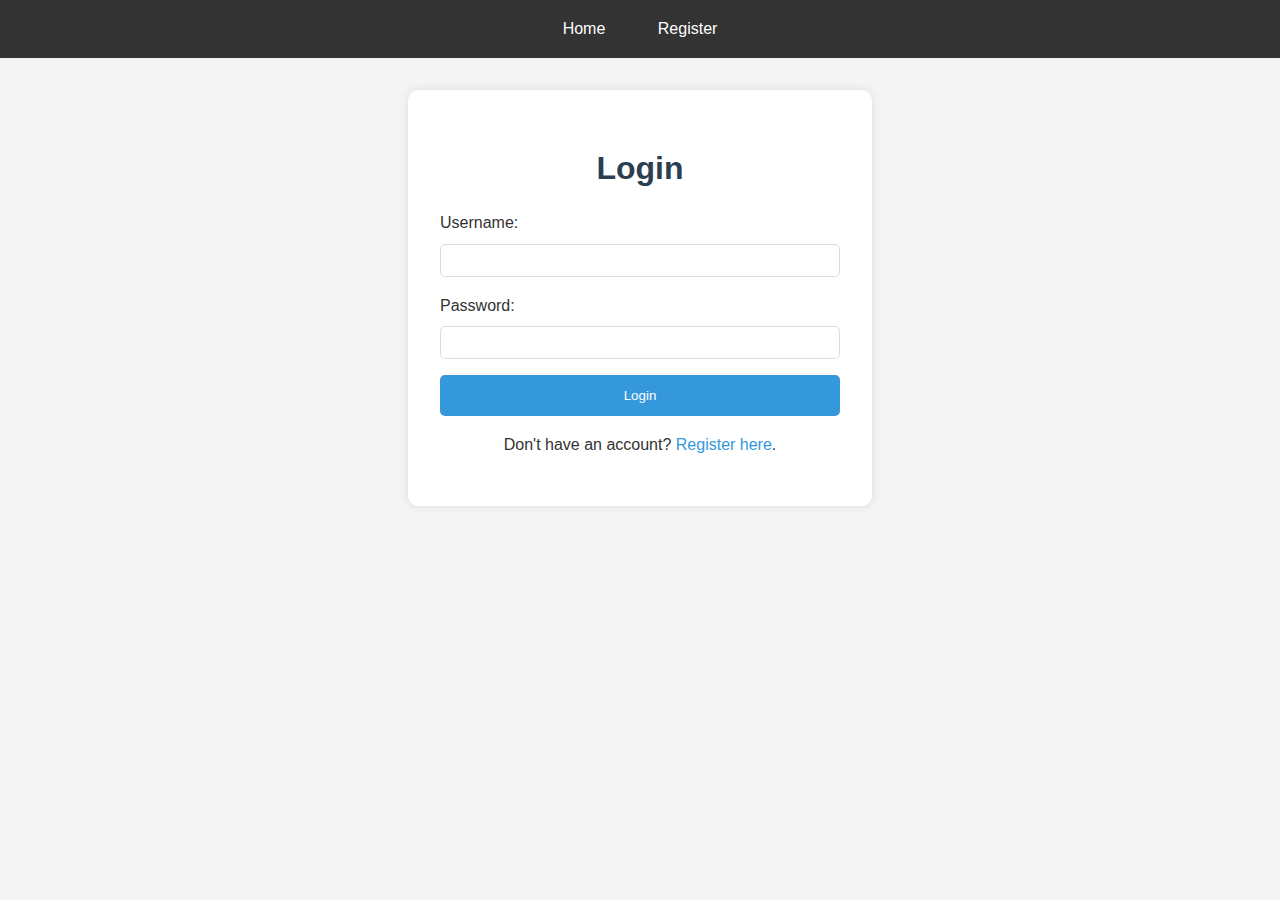
<file: templates/login.html>
<!DOCTYPE html>
<html lang="en">
<head>
    <meta charset="UTF-8">
    <meta name="viewport" content="width=device-width, initial-scale=1.0">
    <title>Login</title>
    <link rel="stylesheet" href="https://cdnjs.cloudflare.com/ajax/libs/font-awesome/6.0.0-beta3/css/all.min.css">
    <style>
        body {
            font-family: Arial, sans-serif;
            line-height: 1.6;
            margin: 0;
            padding: 0;
            background-color: #f4f4f4;
            color: #333;
        }

        nav {
            background-color: #333;
            color: #fff;
            padding: 1rem;
            text-align: center;
        }

        nav a {
            color: #fff;
            text-decoration: none;
            padding: 0.5rem 1rem;
            margin: 0 0.5rem;
            transition: background-color 0.3s ease;
        }

        nav a:hover {
            background-color: #555;
            border-radius: 5px;
        }

        .container {
            max-width: 400px;
            margin: 2rem auto;
            padding: 2rem;
            background-color: #fff;
            border-radius: 10px;
            box-shadow: 0 0 10px rgba(0, 0, 0, 0.1);
        }

        h1 {
            color: #2c3e50;
            margin-bottom: 1rem;
            text-align: center;
        }

        form {
            display: flex;
            flex-direction: column;
        }

        label {
            margin-bottom: 0.5rem;
        }

        input {
            padding: 0.5rem;
            margin-bottom: 1rem;
            border: 1px solid #ddd;
            border-radius: 5px;
        }

        .btn {
            display: inline-block;
            background-color: #3498db;
            color: #fff;
            padding: 0.8rem 1.5rem;
            text-decoration: none;
            border: none;
            border-radius: 5px;
            cursor: pointer;
            transition: background-color 0.3s ease;
        }

        .btn:hover {
            background-color: #2980b9;
        }

        p {
            text-align: center;
            margin-top: 1rem;
        }

        p a {
            color: #3498db;
            text-decoration: none;
        }

        p a:hover {
            text-decoration: underline;
        }
    </style>
</head>
<body>
    <nav>
        <a href="/">Home</a>
        <a href="/register">Register</a>
    </nav>
    <div class="container">
        <h1>Login</h1>
        <form action="/login" method="POST">
            <label for="username">Username:</label>
            <input type="text" id="username" name="username" required>
            
            <label for="password">Password:</label>
            <input type="password" id="password" name="password" required>
            
            <button type="submit" class="btn">Login</button>
        </form>
        <p>Don't have an account? <a href="/register">Register here</a>.</p>
    </div>
</body>
</html>
</file>
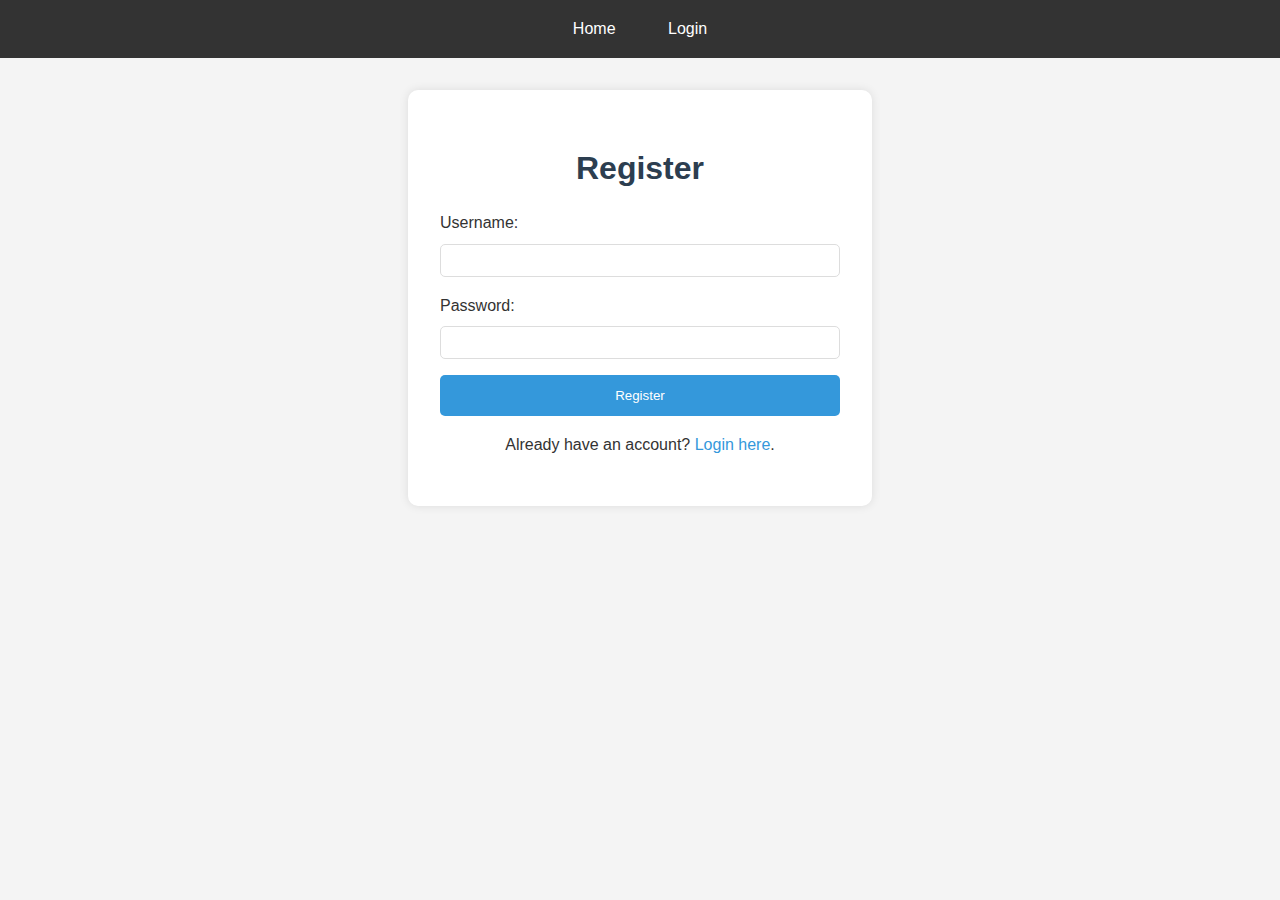
<file: templates/register.html>
<!DOCTYPE html>
<html lang="en">
<head>
    <meta charset="UTF-8">
    <meta name="viewport" content="width=device-width, initial-scale=1.0">
    <title>Register</title>
    <link rel="stylesheet" href="https://cdnjs.cloudflare.com/ajax/libs/font-awesome/6.0.0-beta3/css/all.min.css">
    <style>
        body {
            font-family: Arial, sans-serif;
            line-height: 1.6;
            margin: 0;
            padding: 0;
            background-color: #f4f4f4;
            color: #333;
        }

        nav {
            background-color: #333;
            color: #fff;
            padding: 1rem;
            text-align: center;
        }

        nav a {
            color: #fff;
            text-decoration: none;
            padding: 0.5rem 1rem;
            margin: 0 0.5rem;
            transition: background-color 0.3s ease;
        }

        nav a:hover {
            background-color: #555;
            border-radius: 5px;
        }

        .container {
            max-width: 400px;
            margin: 2rem auto;
            padding: 2rem;
            background-color: #fff;
            border-radius: 10px;
            box-shadow: 0 0 10px rgba(0, 0, 0, 0.1);
        }

        h1 {
            color: #2c3e50;
            margin-bottom: 1rem;
            text-align: center;
        }

        form {
            display: flex;
            flex-direction: column;
        }

        label {
            margin-bottom: 0.5rem;
        }

        input {
            padding: 0.5rem;
            margin-bottom: 1rem;
            border: 1px solid #ddd;
            border-radius: 5px;
        }

        .btn {
            display: inline-block;
            background-color: #3498db;
            color: #fff;
            padding: 0.8rem 1.5rem;
            text-decoration: none;
            border: none;
            border-radius: 5px;
            cursor: pointer;
            transition: background-color 0.3s ease;
        }

        .btn:hover {
            background-color: #2980b9;
        }

        p {
            text-align: center;
            margin-top: 1rem;
        }

        p a {
            color: #3498db;
            text-decoration: none;
        }

        p a:hover {
            text-decoration: underline;
        }
    </style>
</head>
<body>
    <nav>
        <a href="/">Home</a>
        <a href="/login">Login</a>
    </nav>
    <div class="container">
        <h1>Register</h1>
        <form action="/register" method="POST">
            <label for="username">Username:</label>
            <input type="text" id="username" name="username" required>
            
            <label for="password">Password:</label>
            <input type="password" id="password" name="password" required>
            
            <button type="submit" class="btn">Register</button>
        </form>
        <p>Already have an account? <a href="/login">Login here</a>.</p>
    </div>
</body>
</html>
</file>
